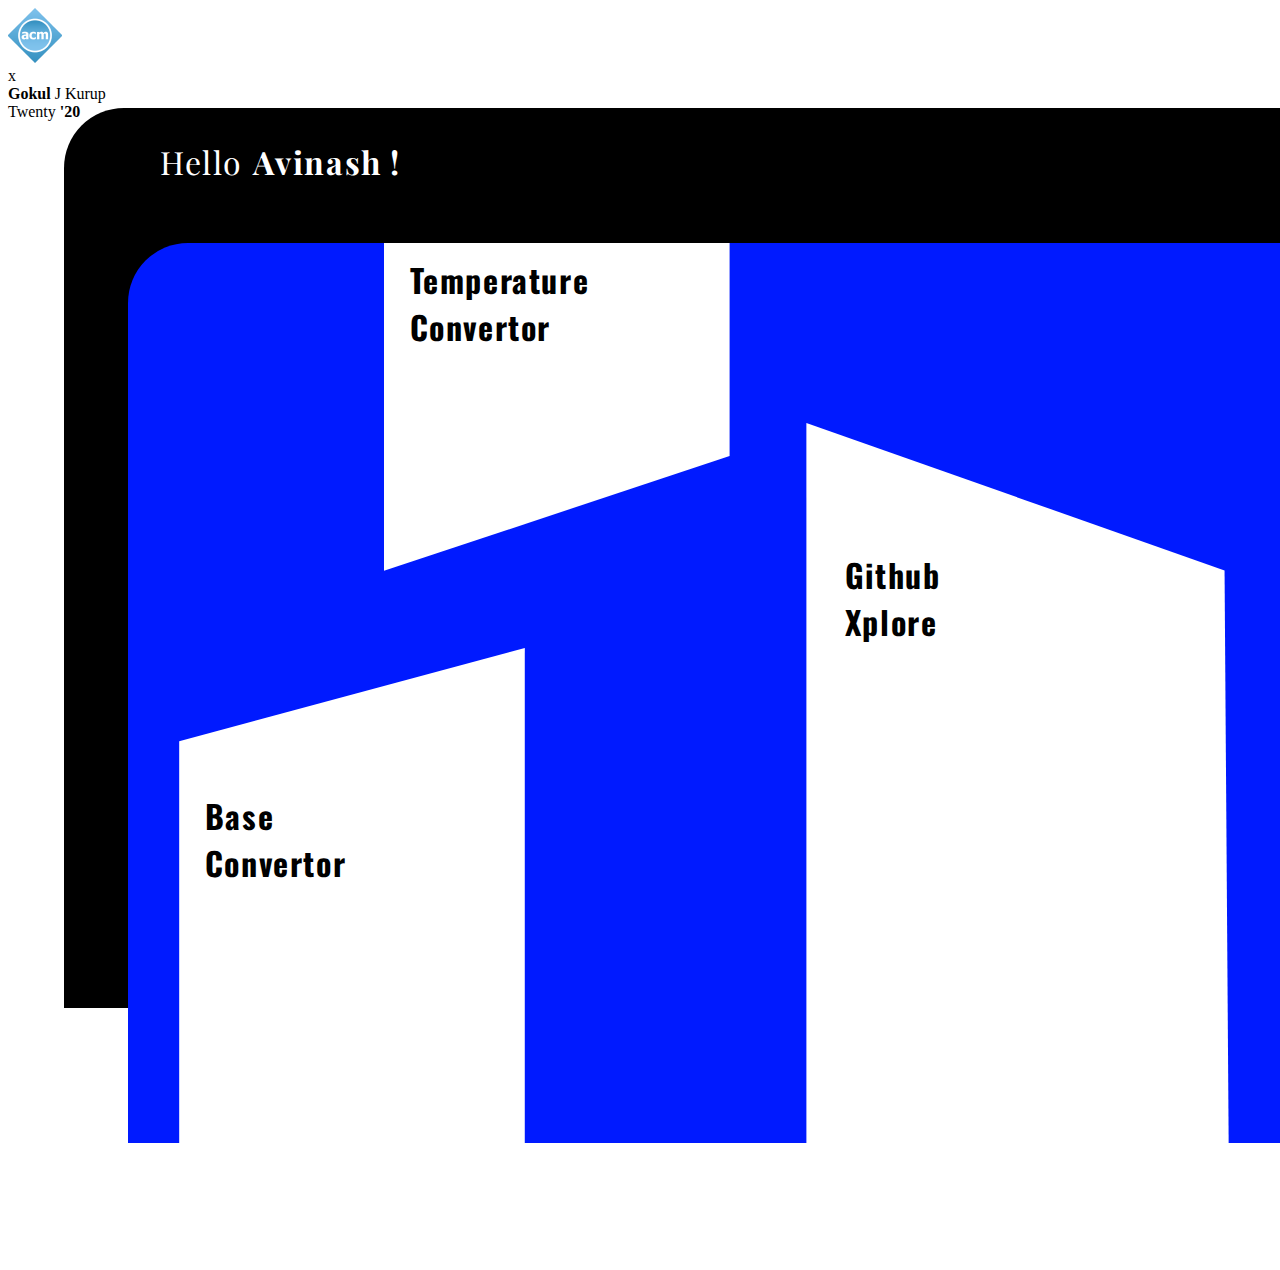
<file: index.html>
<!DOCTYPE html>
<html lang="en">
<head>
    <meta charset="UTF-8">
    <meta name="viewport" content="width=device-width, initial-scale=1.0">
    <meta http-equiv="X-UA-Compatible" content="ie=edge">
    <link rel="stylesheet" href="./mainStyle.css">
    <title>Acm web intro</title>
</head>
<body>
    <!--Top Header-->
    <div id="header">
        <div id="logo">
            <img src="assets/acmLogomain1.png" alt="" >
        </div>
        <div id="x">x</div>
        <div id="name"><b>Gokul</b> J Kurup</div>
        <div id="year">Twenty  <b>'20</b></div>
    </div>

    <!--Outer Block-->
    <div id="blackmain">
        <span id="User">Hello <b>Avinash !</b></span>
    </div>

    <!--Inner blue-->
    <div id="bluesec">
        <div id="tempConv">Temperature<br> Convertor</div>
        <div id="baseConv">Base <br>Convertor</div>
        <div id="githubExp">Github <br> Xplore</div>
    </div>
    
    <script src="./highlight.js"></script>
</body>
</html>
</file>
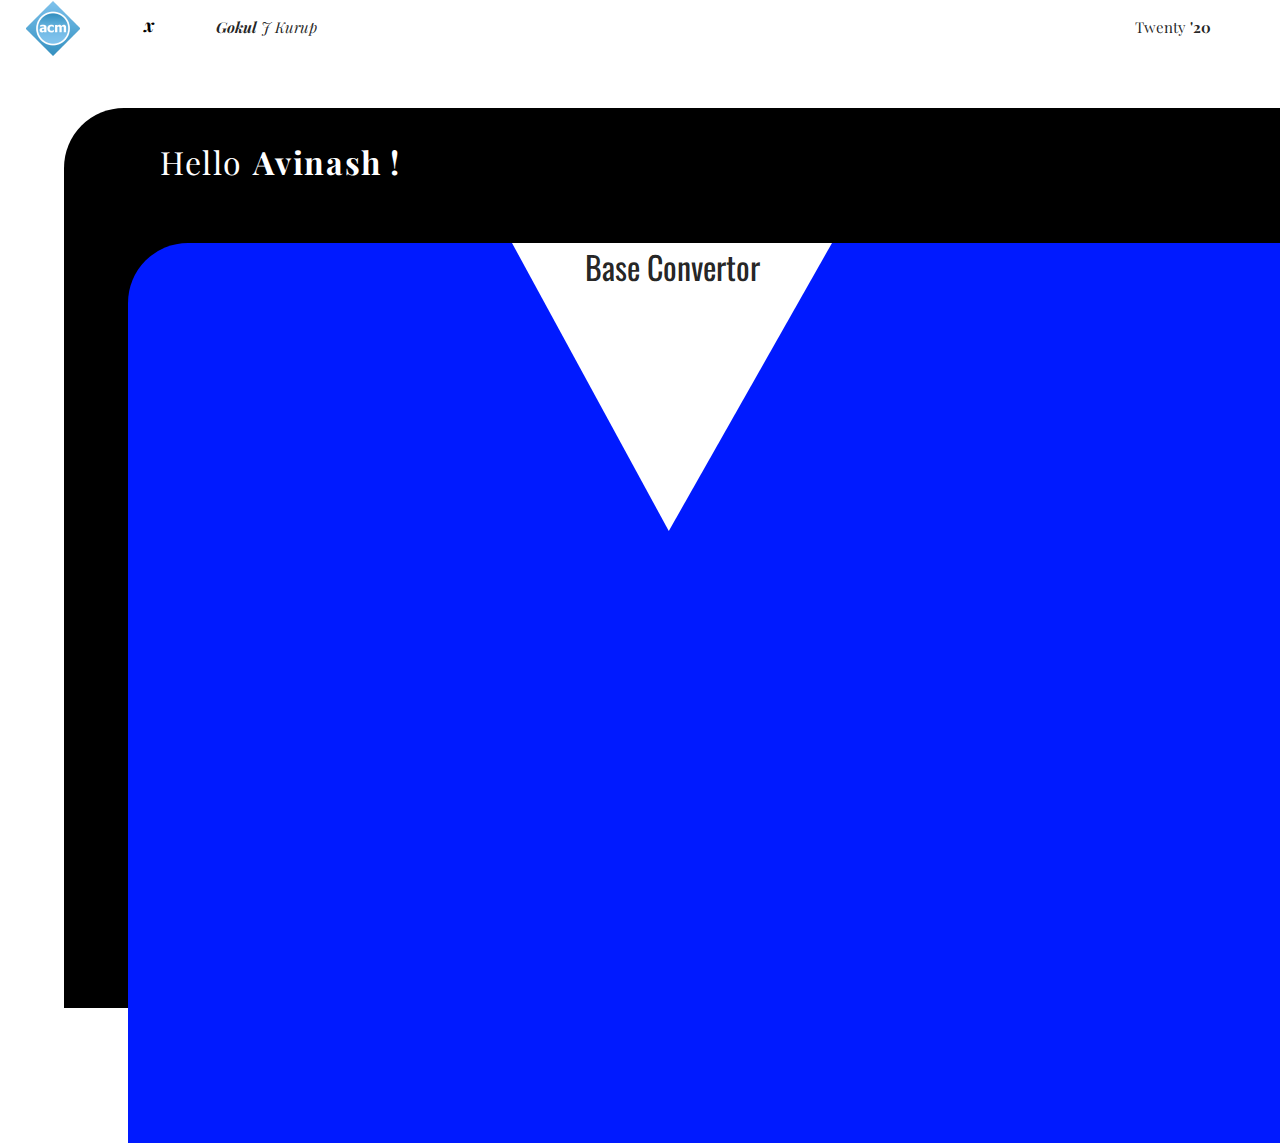
<file: baseConv.html>
<!DOCTYPE html>
<html lang="en">
<head>
    <meta charset="UTF-8">
    <meta name="viewport" content="width=device-width, initial-scale=1.0">
    <meta http-equiv="X-UA-Compatible" content="ie=edge">
    <link rel="stylesheet" href="./mainStyle.css">
    <link rel="stylesheet" href="./header.css">
    <link rel="stylesheet" href="./baseConv.css">
    <title>Acm web intro</title>
     <!-- Compiled and minified CSS -->
     <link rel="stylesheet" href="https://cdnjs.cloudflare.com/ajax/libs/materialize/1.0.0/css/materialize.min.css">
</head>
<body>
    <!--Top Header-->
    <div id="header">
        <div id="logo">
            <img src="assets/acmLogomain1.png" alt="" >
        </div>
        <div id="x">x</div>
        <div id="name"><b>Gokul</b> J Kurup</div>
        <div id="year">Twenty  <b>'20</b></div>
    </div>

    <!--Outer Block-->
    <div id="blackmain">
        <span id="User">Hello <b>Avinash !</b></span>
    </div>

    <!--Inner blue-->
    <div id="bluesec">
       <div id="mainbase">Base Convertor</div>
    </div>
    
  <script src="tempConv.js"></script>
</body>
</html>
</file>
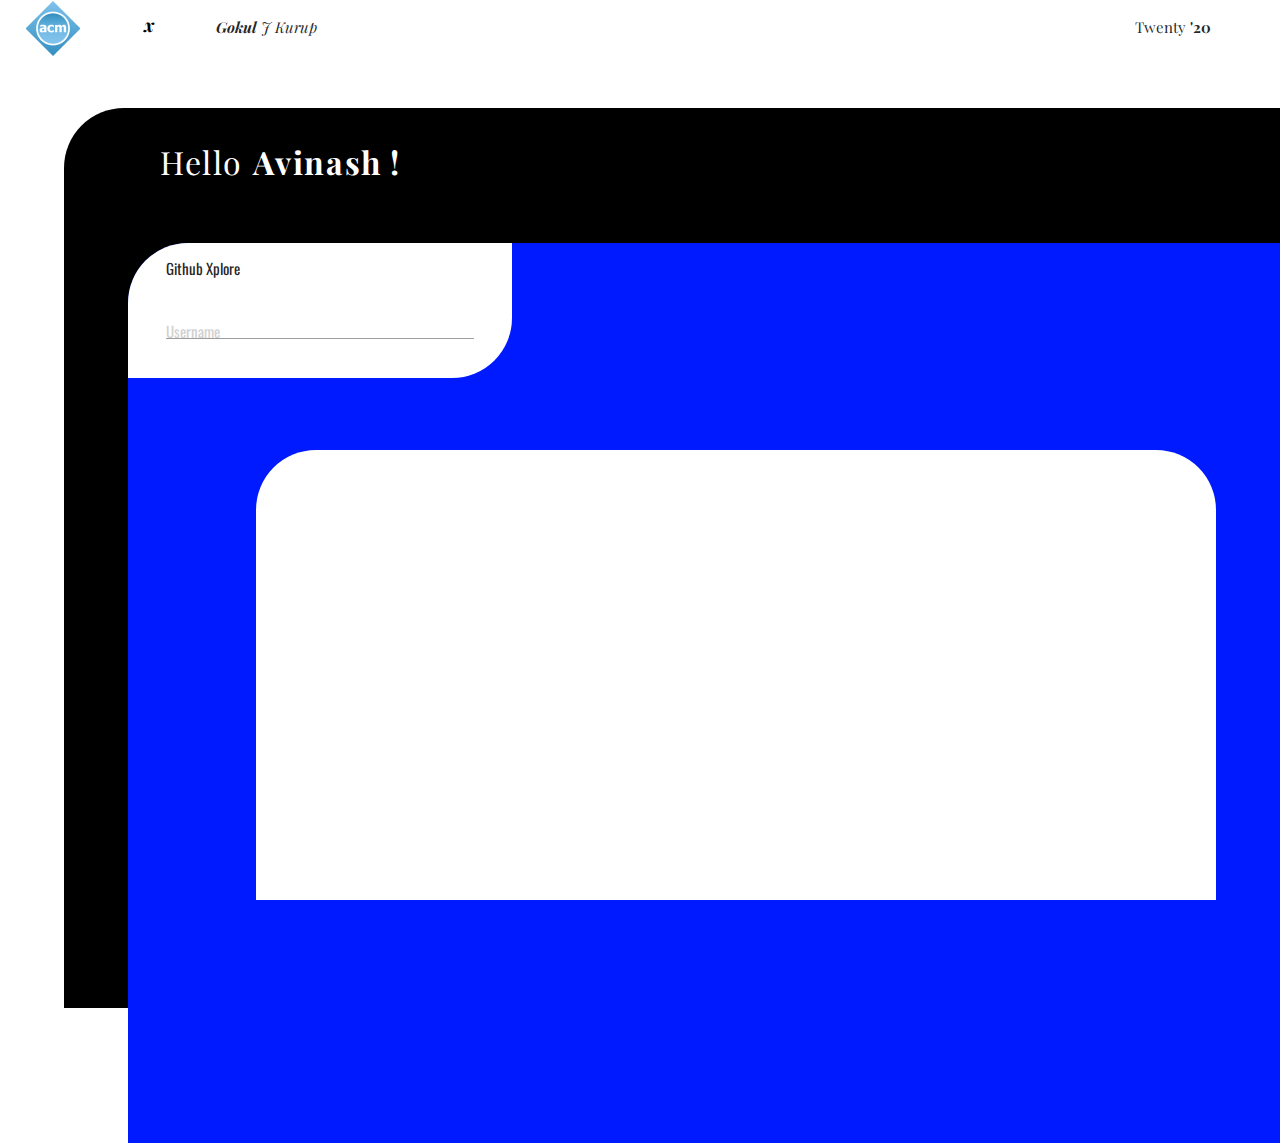
<file: githubExp.html>
<!DOCTYPE html>
<html lang="en">
<head>
    <meta charset="UTF-8">
    <meta name="viewport" content="width=device-width, initial-scale=1.0">
    <meta http-equiv="X-UA-Compatible" content="ie=edge">
    <link rel="stylesheet" href="./mainStyle.css">
    <link rel="stylesheet" href="./header.css">
    <link rel="stylesheet" href="./githubExp.css">
    <title>Acm web intro</title>
     <!-- Compiled and minified CSS -->
     <link rel="stylesheet" href="https://cdnjs.cloudflare.com/ajax/libs/materialize/1.0.0/css/materialize.min.css">
</head>
<body>
    <!--Top Header-->
    <div id="header">
        <div id="logo">
            <img src="assets/acmLogomain1.png" alt="" >
        </div>
        <div id="x">x</div>
        <div id="name"><b>Gokul</b> J Kurup</div>
        <div id="year">Twenty  <b>'20</b></div>
    </div>

    <!--Outer Block-->
    <div id="blackmain">
        <span id="User">Hello <b>Avinash !</b></span>
    </div>

    <!--Inner blue-->
    <div id="bluesec">
        <div id="inputProf">
            <span>Github Xplore</span>
            <input placeholder="Username" type="text">
        </div>
        <div id="outputProf">
            <div id="outputName"></div><br>
            <div id="outputPR"></div>
        </div>
    </div>
    
    <script src="./githubExp.js"></script>
</body>
</html>
</file>
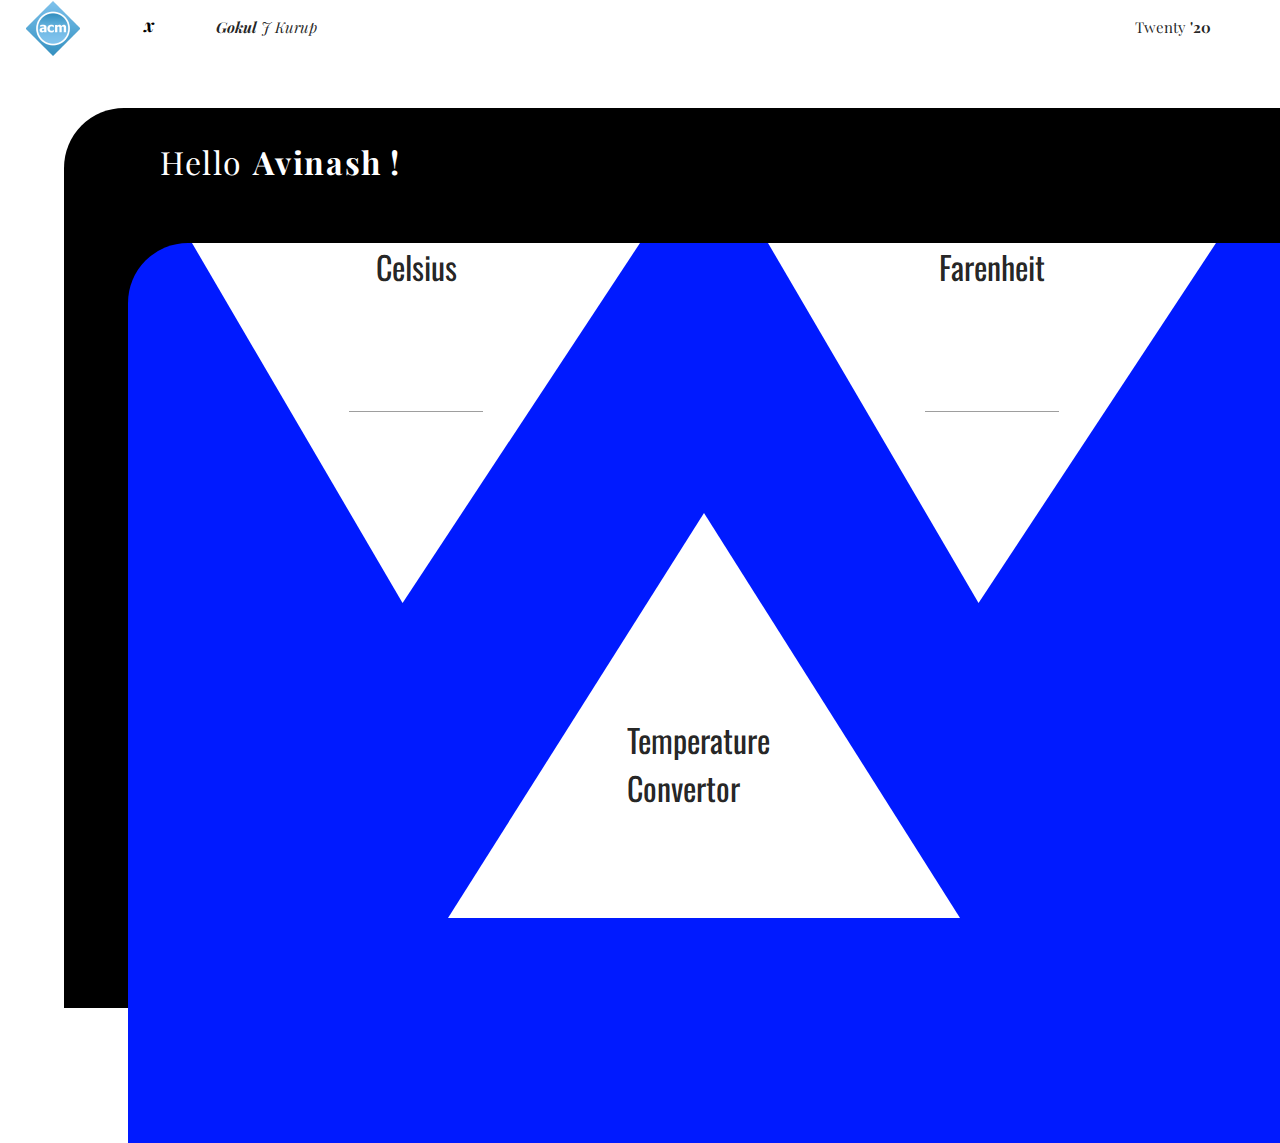
<file: tempConv.html>
<!DOCTYPE html>
<html lang="en">
<head>
    <meta charset="UTF-8">
    <meta name="viewport" content="width=device-width, initial-scale=1.0">
    <meta http-equiv="X-UA-Compatible" content="ie=edge">
    <link rel="stylesheet" href="./mainStyle.css">
    <link rel="stylesheet" href="./header.css">
    <link rel="stylesheet" href="./tempConv.css">
    <title>Acm web intro</title>
     <!-- Compiled and minified CSS -->
     <link rel="stylesheet" href="https://cdnjs.cloudflare.com/ajax/libs/materialize/1.0.0/css/materialize.min.css">
</head>
<body>
    <!--Top Header-->
    <div id="header">
        <div id="logo">
            <img src="assets/acmLogomain1.png" alt="" >
        </div>
        <div id="x">x</div>
        <div id="name"><b>Gokul</b> J Kurup</div>
        <div id="year">Twenty  <b>'20</b></div>
    </div>

    <!--Outer Block-->
    <div id="blackmain">
        <span id="User">Hello <b>Avinash !</b></span>
    </div>

    <!--Inner blue-->
    <div id="bluesec">
       <div id="title"><span>Temperature <br>Convertor</span> </div>
       <div id="cel" >Celsius<br><br><input type="number"></div>
       <div id="far">Farenheit <br><br><input type="number"></div>
    </div>
    
  <script src="tempConv.js"></script>
</body>
</html>
</file>
<file: mainStyle.css>
@import url('https://fonts.googleapis.com/css?family=Playfair+Display&display=swap');
@import url('https://fonts.googleapis.com/css?family=Oswald&display=swap');



/* boxes */
#blackmain {
    width:100%;
    height:100%;
    background-color: black;
    position: absolute;
    top:12%;
    left:5%;
    border-radius: 60px 0px 0px 0px;
    color:white;
}

#User {
    position: absolute;
    left:3em;
    top:1em;
    font-family: Playfair Display;
    font-style: normal;
    font-weight: normal;
    font-size: 32px;
    line-height: 43px;
    letter-spacing: 0.05em;
}

#bluesec {
    width:100%;
    height:100%;
    background: #001AFF;
    border-radius: 60px 0px 0px 0px;
    position:absolute;
    top:27%;
    left:10%;
}

#tempConv {
    height:35%;
    width:25%;
    background-color: white;
    padding-left: 2%;
    padding-top: 1%;
  position: absolute;
  top:0;
  left:20%;
  clip-path: polygon(0 0, 100% 0%, 100% 65%, 0% 100%);
  
    /* text */
    font-family: 'Oswald', sans-serif;
    font-style: normal;
    font-weight: bold;
    font-size: 32px;
    line-height: 47px;
    letter-spacing: 0.05em;
}

#baseConv {
    height:25%;
    width:25%;
    color:black;
    background-color: white;
    padding-left: 2%;
    padding-top: 1%;
  position: absolute;
  top:45%;
  left:4%;
  clip-path: polygon(0 15%, 100% 0%, 100% 100%, 0% 100%);
  padding-bottom: 30%;

  font-family: Oswald;
font-style: normal;
font-weight: bold;
font-size: 32px;
/* line-height: 40px; */ 
display: flex;
align-items: flex-end;
text-align: left;
letter-spacing: 0.05em;
}

#githubExp {
    height:25%;
    width:30%;
    color:black;
    background-color: white;
    padding-left: 2%;
    padding-top: 1%;
  position: absolute;
  top:20%;
  left:53%;
  clip-path: polygon(0 0, 99% 20%, 100% 100%, 0% 100%);
  padding-bottom: 30%;

  font-family: Oswald;
font-style: normal;
font-weight: bold;
font-size: 32px;
line-height: 47px;
letter-spacing: 0.05em;
padding-top:10%;
padding-left: 3%;
}
</file>
<file: header.css>
body {
    font-family: 'Playfair Display', serif;
    overflow: hidden;
}
#logo {
    grid-area: logo;
   /*  background-color: rgb(253, 253, 5); */
    text-align:center;
}
#logo img {
    transform: translateY(20%);
}

#x {
    grid-area: x;
    font-style: italic;
    font-weight: bold;
    color:black;
    text-align: center;
    padding: 20% 20% 20% 0%;
    font-size: 1.2em;
   /*  background-color: rgb(28, 93, 151); */

}

#name {
    grid-area: name;
   /*  background-color: rgb(66, 12, 44);   */
    font-style: italic;
    text-align:center;
    padding-top:12%;
    padding-right: 50%;
}


#year {
    grid-area: year;
    /* background-color: rgb(255, 78, 184); */
    text-align: center;
    padding-top: 12%;
}

#header {
    display: grid;
    height:50px;
    width:100%;
    align-content: center;
    justify-content: center;
    grid-template-columns: repeat(12,1fr);
    grid-template-rows: auto;
    grid-template-areas: 
    /* "logo logo  x x name name . . . . year year"; */
    "logo x name name . . . . . . year year";
}
</file>
<file: baseConv.css>
@import url('https://fonts.googleapis.com/css?family=Playfair+Display&display=swap');
@import url('https://fonts.googleapis.com/css?family=Oswald&display=swap');

#mainbase {
    height:32%;
    width:25%;
    position: absolute;
    top:0;
    left:30%;
    background-color: white;
    clip-path: polygon(0 0, 49% 100%, 100% 0);
    text-align : center;  
    font-family: Oswald,sans-serif;
    font-size: 32px;  
}

#mainbase input {
    margin-top: 5%;
    height:30%;
    width:30%;
    font-family: Oswald,sans-serif;
    font-size:32px;
   text-align:center;
}

#binary {
    position: absolute;
    top:35%;
    left:1%;
    height: 40%;
    width:25%;
    background-color: white;
    clip-path: polygon(0 100%, 100% 100%, 50% 0);
    font-family: Oswald,sans-serif;
    text-align: center;
}

#binary span {
    position: absolute;
    top:80%;
    left:38%;  
    font-size:18px; 
}

#binary div {
    position: absolute;
    top:50%;
    left:38%;  
    font-size:40px; 
}

#octal {
    position: absolute;
    top:35%;
    left:29.7%;
    height: 40%;
    width:25%;
    background-color: white;
    clip-path: polygon(0 100%, 100% 100%, 50% 0);
    font-family: Oswald,sans-serif;
    text-align: center;
}

#octal span {
    position: absolute;
    top:80%;
    left:44%;  
    font-size:18px; 
}

#octal div {
    position: absolute;
    top:50%;
    left:44%;  
    font-size:40px; 
}

#hexadecimal {
    position: absolute;
    top:35%;
    left:60%;
    height: 40%;
    width:25%;
    background-color: white;
    clip-path: polygon(0 100%, 100% 100%, 50% 0);
    font-family: Oswald,sans-serif;
    text-align:center;
}

#hexadecimal span {
    position: absolute;
    top:80%;
    left:38%;  
    font-size:18px; 
}

#hexadecimal div {
    position: absolute;
    top:50%;
    left:38%;  
    font-size:40px; 
}
</file>
<file: githubExp.css>
@import url('https://fonts.googleapis.com/css?family=Playfair+Display&display=swap');
@import url('https://fonts.googleapis.com/css?family=Oswald&display=swap');

#inputProf {
    position:absolute;
    top:0;
    left:0%;
    height:15%;
    width:30%;
    background-color: white;
    border-radius: 60px 0 60px 0;
}

#inputProf span {
    position: absolute;
    top:10%;
    left:10%;
    font-family: Oswald,sans-serif;
    font-size:1em;
}

#inputProf input {
    position: absolute;
    top:60%;
    left:10%;
    font-family: Oswald,sans-serif;
    font-size:1em;
    height:10%;
    width:80%;
}

#outputProf {
    position:absolute;
    top:23%;
    left:10%;
    height:50%;
    width:75%;
    background-color: white;
    border-radius: 60px 60px 0px 0px ;
    text-align: center;
    font-family: Oswald,sans-serif;
    font-size:20px;
}
#outputName {
    position:absolute;
    top:2%;
    left:30%;
    height:10%;
    width:40%;
}
</file>
<file: tempConv.css>
@import url('https://fonts.googleapis.com/css?family=Playfair+Display&display=swap');
@import url('https://fonts.googleapis.com/css?family=Oswald&display=swap');
#cel {
    position: absolute;
    top:0;
    left:5%;
    height: 40%;
    width:35%;
    background-color: white;
    clip-path: polygon(0 0, 47% 100%, 100% 0);
    font-family: Oswald,sans-serif;
    text-align: center;
    font-size: 32px;
}

#cel input {
    height:20%;
    width:30%;
    text-align: center;
    font-family: Oswald,sans-serif;
    font-size: 32px;
}

#far {
    position: absolute;
    top:0;
    left:50%;
    height: 40%;
    width:35%;
    background-color: white;
    clip-path: polygon(0 0, 47% 100%, 100% 0);
    font-family: Oswald,sans-serif;
    text-align: center;
    font-size: 32px;
}

#far input {
    height:20%;
    width:30%;
    text-align: center;
    font-family: Oswald,sans-serif;
    font-size: 32px;
}
#title {
        position: absolute;
        top:30%;
        left:25%;
        height: 45%;
        width:40%;
        background-color: white;
        clip-path: polygon(0 100%, 100% 100%, 50% 0);
        font-family: Oswald,sans-serif;
}

#title span {
    position: absolute;
    top: 50%;
    left: 35%;
    font-size: 32px;
}
</file>
